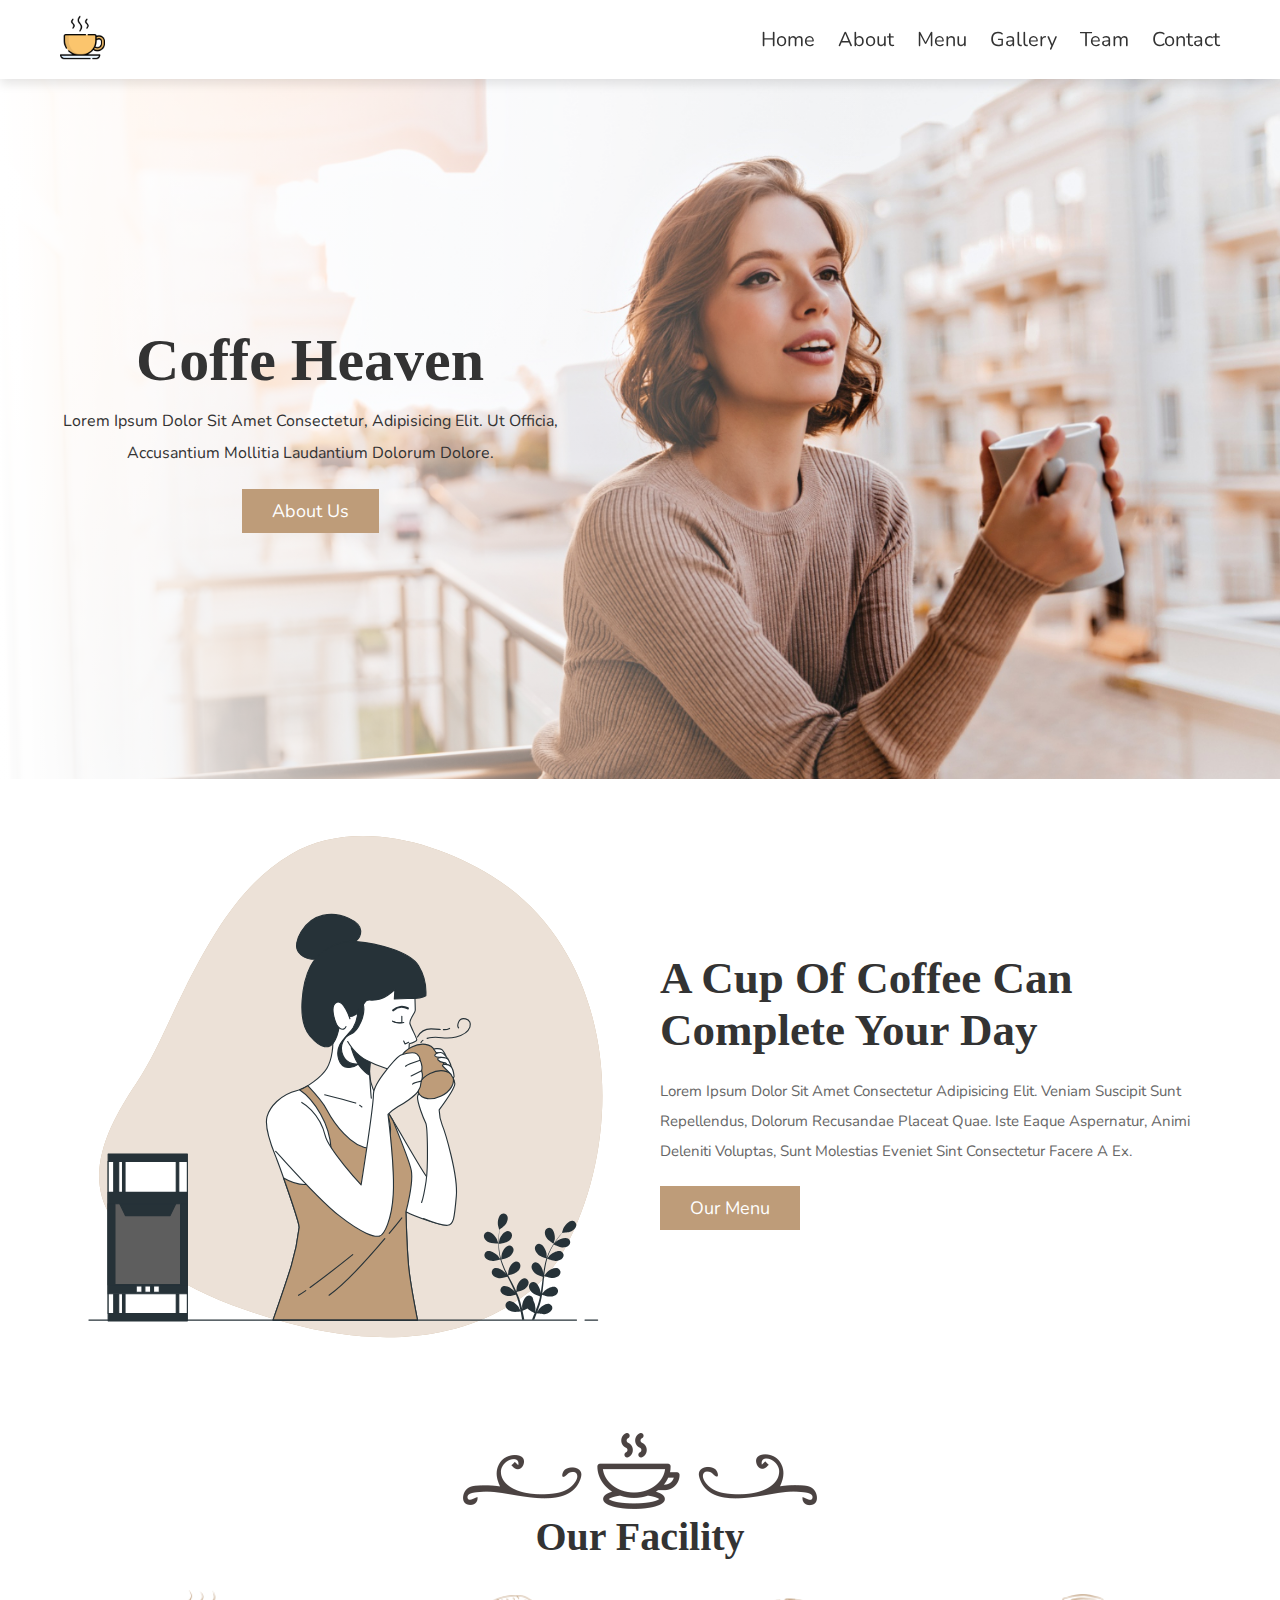
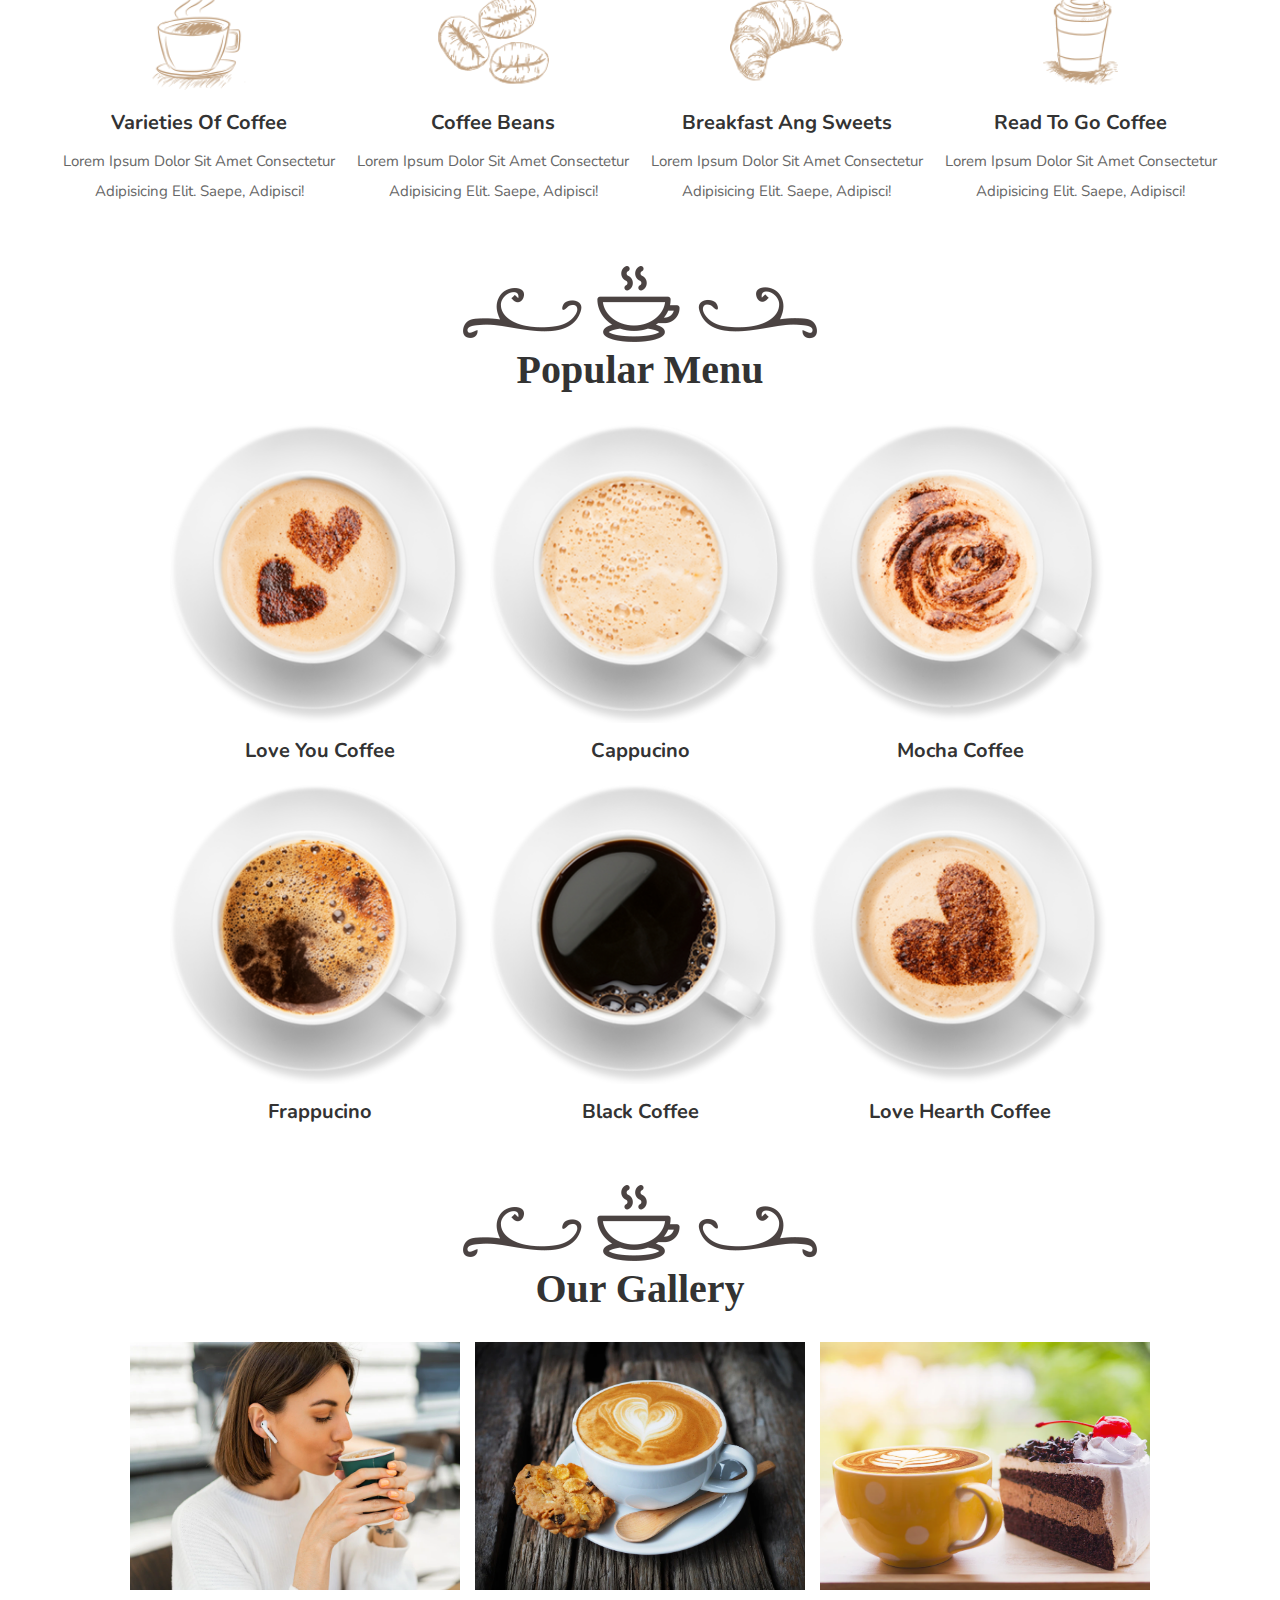
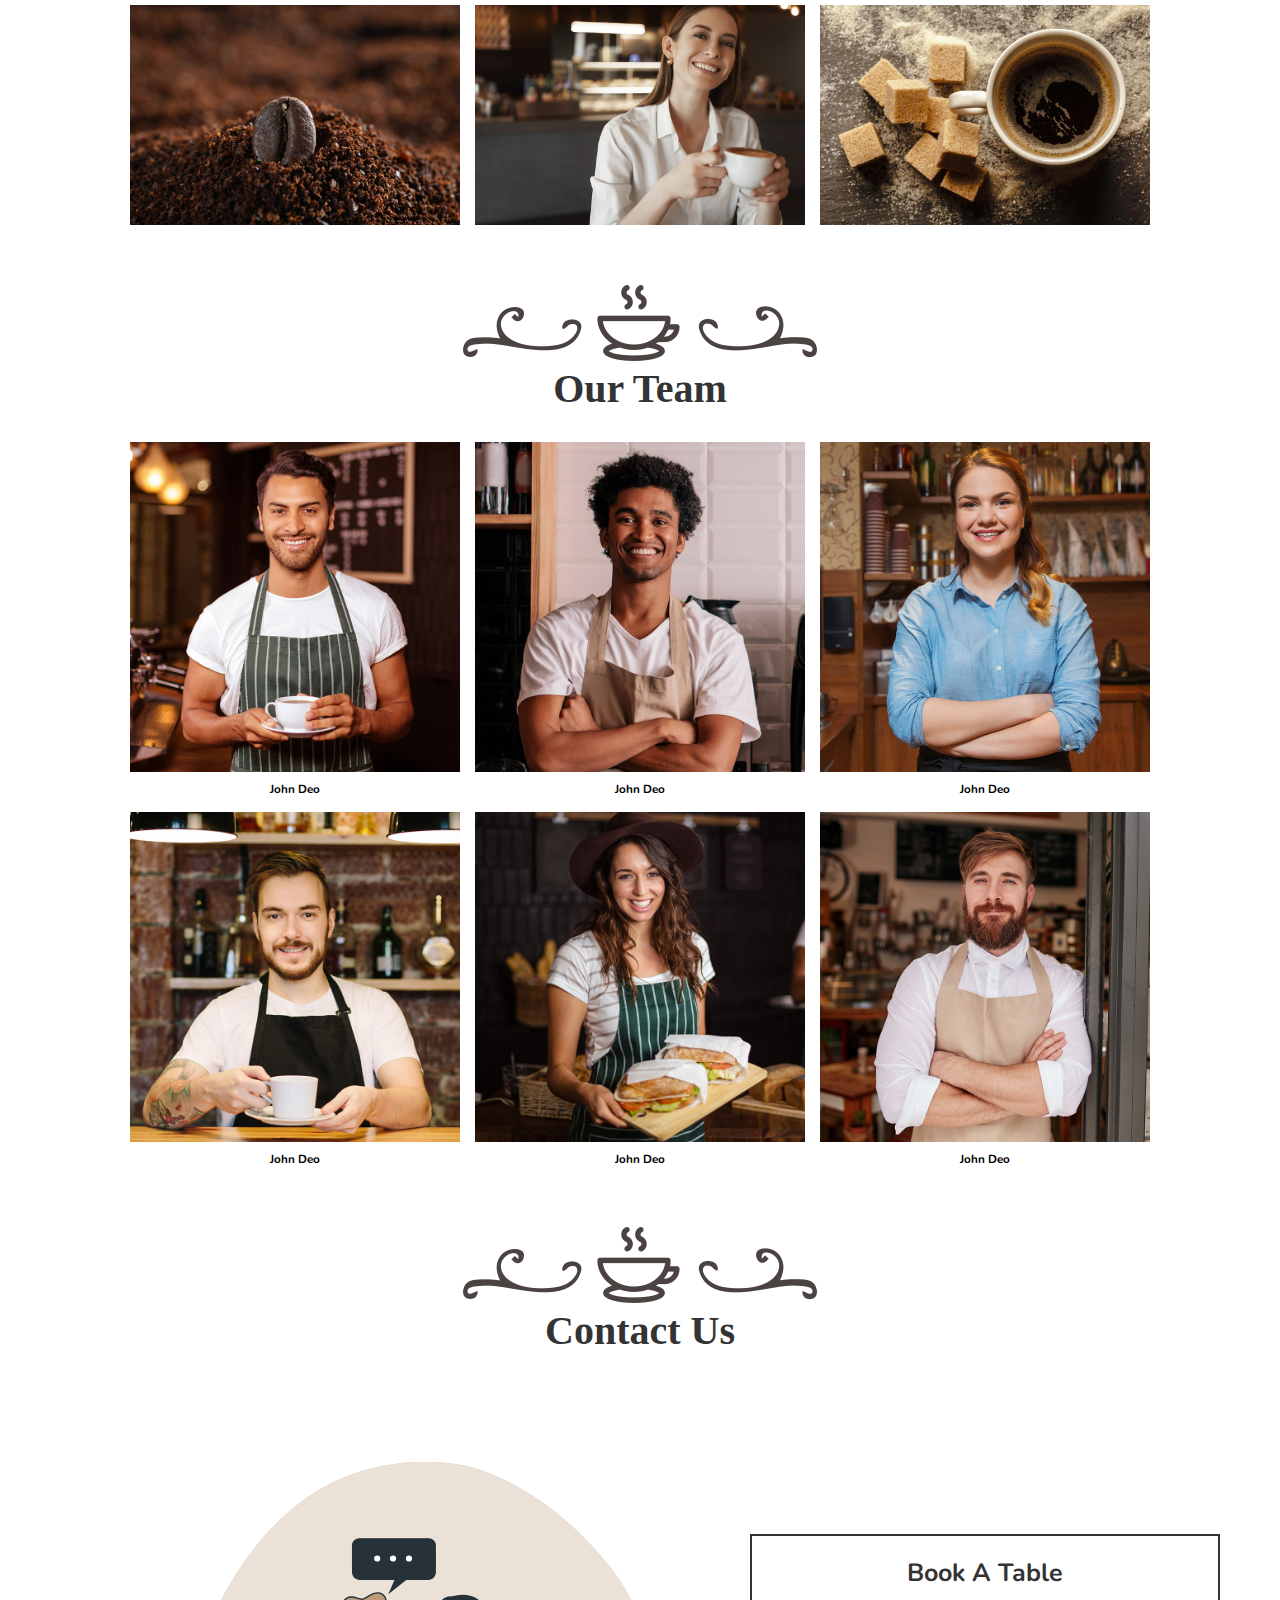
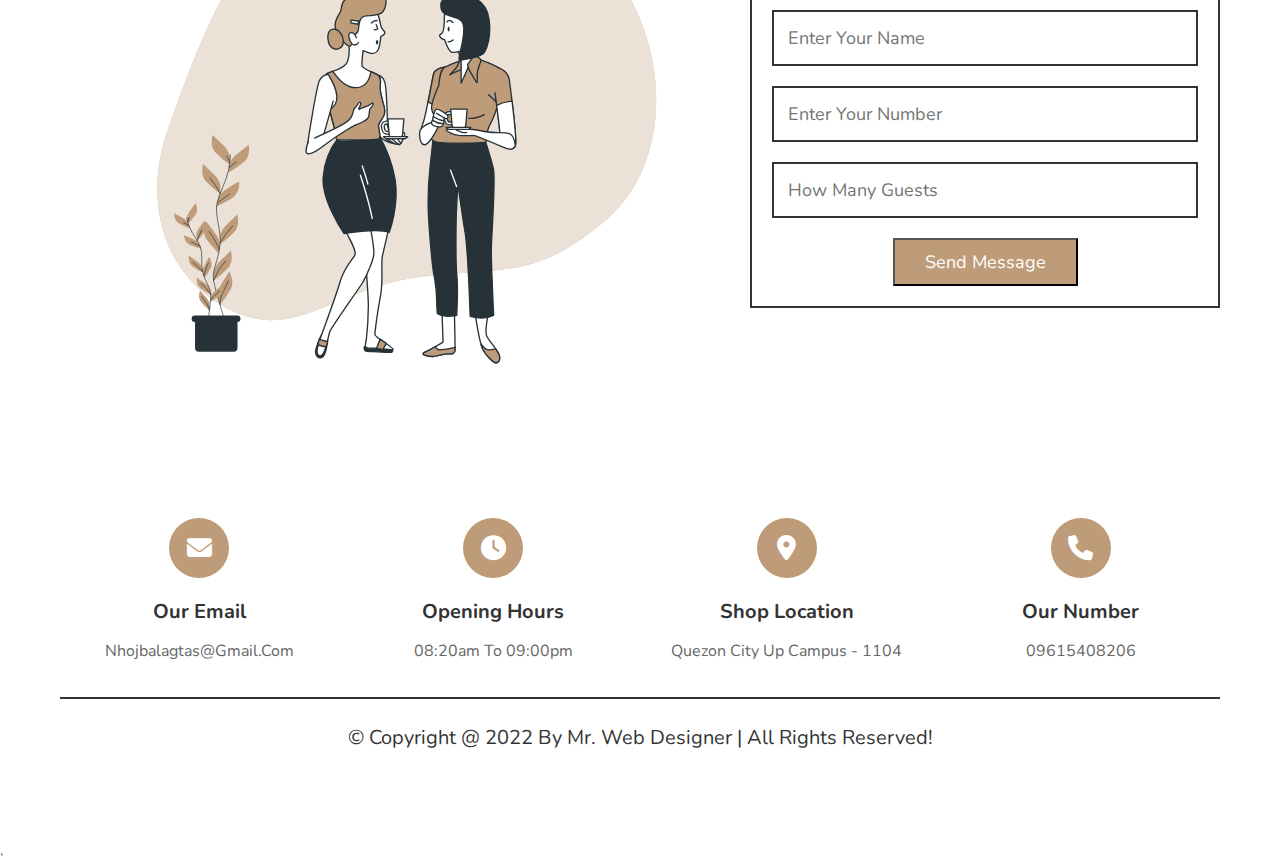
<file: try.html>
<!DOCTYPE html>
<html lang="en">
<head>
    <meta charset="UTF-8">
    <meta http-equiv="X-UA-Compatible" content="IE=edge">
    <meta name="viewport" content="width=device-width, initial-scale=1.0">
    <link rel="stylesheet" href="try.css">
     <!-- font awesome cdn link  -->
   <link rel="stylesheet" href="https://cdnjs.cloudflare.com/ajax/libs/font-awesome/6.1.1/css/all.min.css">
  
   <title>Document</title>
</head>
<body>
    

    <!-- Header section start -->

    <header class="header">
        <section class="flex">

           <a href="#home" class="logo"><img src="images/logo.png" alt=""></a>

           <nav class="navbar">
               <a href="#home">home</a>
               <a href="#about">about</a>
               <a href="#menu">menu</a>
               <a href="#gallery">gallery</a>
               <a href="#team">team</a>
               <a href="#contact">contact</a>
           </nav>

           <div id="menu-btn" class="fas fa-bars"></div>
 
        </section>
    </header>
    <!-- Header section ends-->

    <!-- Home section start-->

    <div class="home-bg">
        <section id="home" class="home">
            <div class="content">
                <h3>coffe heaven</h3>
                <p>Lorem ipsum dolor sit amet consectetur, adipisicing elit. Ut officia, accusantium mollitia laudantium dolorum dolore.</p>
                <a href="#about" class="btn">about us</a>
            </div>
        </section>
    </div>
    <!-- Home section ends-->

    <!-- About section start-->
     <section id="about" class="about">
        <div class="image">
            <img src="images/about-img.svg" alt="">
        </div>

        <div class="content">
            <h3>A cup of coffee can complete your day</h3>
            <p>Lorem ipsum dolor sit amet consectetur adipisicing elit. Veniam suscipit sunt repellendus, dolorum recusandae placeat quae. Iste eaque aspernatur, animi deleniti voluptas, sunt molestias eveniet sint consectetur facere a ex.</p>
            <a href="#menu" class="btn">our menu</a>
        </div>
     </section>

     <!-- About section ends-->

     <!-- Facility section start-->

     <section class="facility">

        <div class="heading">
            <img src="images/heading-img.png" alt="">
            <h3>our facility</h3>
        </div>

        <div class="box-container">

            <div class="box">
                <img src="images/icon-1.png" alt="">
                <h3>varieties of coffee</h3>
                <p>Lorem ipsum dolor sit amet consectetur adipisicing elit. Saepe, adipisci!</p>
            </div>

            <div class="box">
                <img src="images/icon-2.png" alt="">
                <h3>coffee beans</h3>
                <p>Lorem ipsum dolor sit amet consectetur adipisicing elit. Saepe, adipisci!</p>
            </div>

            <div class="box">
                <img src="images/icon-3.png" alt="">
                <h3>breakfast ang sweets</h3>
                <p>Lorem ipsum dolor sit amet consectetur adipisicing elit. Saepe, adipisci!</p>
            </div>

            <div class="box">
                <img src="images/icon-4.png" alt="">
                <h3>read to go coffee</h3>
                <p>Lorem ipsum dolor sit amet consectetur adipisicing elit. Saepe, adipisci!</p>
            </div>
        </div>
     </section>

     <!-- Facility section ends-->


     <!-- Menu section start-->
     <section id="menu" class="menu">
         
      <div class="heading">
          <img src="images/heading-img.png" alt="">
          <h3>Popular menu</h3>
      </div>

      <div class="box-container">

        <div class="box">
            <img src="images/menu-1.png" alt="">
            <h3>love you coffee</h3>
        </div>

        <div class="box">
            <img src="images/menu-2.png" alt="">
            <h3>cappucino</h3>
        </div>

        <div class="box">
            <img src="images/menu-3.png" alt="">
            <h3>mocha coffee</h3>
        </div>

        <div class="box">
            <img src="images/menu-4.png" alt="">
            <h3>frappucino</h3>
        </div>

        <div class="box">
            <img src="images/menu-5.png" alt="">
            <h3>black coffee</h3>
        </div>

        <div class="box">
            <img src="images/menu-6.png" alt="">
            <h3>love hearth coffee</h3>
        </div>
      </div>
     </section>

     <!-- Menu section ends-->

     <!-- Gallery section start-->
     
     <section class="gallery" id="gallery">

         <div class="heading">
             <img src="images/heading-img.png" alt="">
             <h3>our gallery</h3>
         </div>

         <div class="box-container">

            <img src="images/gallery-1.webp" alt="">
            <img src="images/gallery-2.webp" alt="">
            <img src="images/gallery-3.webp" alt="">
            <img src="images/gallery-4.webp" alt="">
            <img src="images/gallery-5.webp" alt="">
            <img src="images/gallery-6.webp" alt="">
            
            
         </div>
     </section>

     <!-- Gallery section ends-->

     <!--Team section start-->

     <section class="team" id="team">

        <div class="heading">
            <img src="images/heading-img.png" alt="">
            <h3>our team</h3>
        </div>
     
      <div class="box-container">
        <div class="box">
            <img src="images/our-team-1.jpg" alt="">
            <h3>John Deo</h3>
        </div>

        <div class="box">
            <img src="images/our-team-2.jpg" alt="">
            <h3>John Deo</h3>
        </div>

        <div class="box">
            <img src="images/our-team-3.jpg" alt="">
            <h3>John Deo</h3>
        </div>

        <div class="box">
            <img src="images/our-team-4.jpg" alt="">
            <h3>John Deo</h3>
        </div>

        <div class="box">
            <img src="images/our-team-5.jpg" alt="">
            <h3>John Deo</h3>
        </div>

        <div class="box">
            <img src="images/our-team-6.jpg" alt="">
            <h3>John Deo</h3>
        </div>
     </div>
     </section>

     <!-- Team section ends-->

     <!-- Contact section start-->

     <section class="contact" id="contact">

        <div class="heading">
           <img src="images/heading-img.png" alt="">
           <h3>contact us</h3>
        </div>
     
        <div class="row">
     
           <div class="image">
              <img src="images/contact-img.svg" alt="">
           </div>
     
           <form action="" method="post">
              <h3>book a table</h3>
              <input type="text" name="name" required class="box" maxlength="20" placeholder="enter your name">
              <input type="number" name="number" required class="box" maxlength="20" placeholder="enter your number" min="0" max="9999999999" onkeypress="if(this.value.length == 10) return false">
              <input type="number" name="guests" required class="box" maxlength="20" placeholder="how many guests" min="0" max="99" onkeypress="if(this.value.length == 2) return false">
              <input type="submit" name="send" value="send message" class="btn">
           </form>
     
        </div>
     </section>

     <!-- Contact section ends-->

     <!-- footer section start-->

     <section class="footer">

        <div class="box-container">


            <div class="box">
                <i class="fas fa-envelope"></i>
                <h3>our email</h3>
                <p>nhojbalagtas@gmail.com</p>
            </div>

            <div class="box">
              <i class="fas fa-clock"></i>
              <h3>opening hours</h3>
              <p>08:20am to 09:00pm</p>
            </div>

            <div class="box">
                <i class="fas fa-map-marker-alt"></i>
                <h3>shop location</h3>
                <p>Quezon City Up campus - 1104</p>
            </div>

            <div class="box">
                <i class="fas fa-phone"></i>
                <h3>our number</h3>
                <p>09615408206</p>
            </div>

        </div>

        <div class="credit"> &copy; copyright @ 2022 by <span>mr. web designer</span> | all rights reserved!</div>
     </section>

     
<!-- custom js file link  -->
<script src="script.js"></script>

</body>
</html>`
</file>
<file: try.css>
@import url('https://fonts.googleapis.com/css2?family=Merienda+One&family=Nunito:wght@200;300;400;500;600&display=swap');

* {

    box-sizing: border-box;
    margin: 0;
    padding: 0;
    font-family: 'Nunito', sans-serif;
    text-decoration: none;
    text-transform: capitalize;
    
}


:root {

    --main-color: #be9c79;
    --black: #333;
    --white: #fff;
    --light-color: #666;
    --border: .2rem solid var(--black);
    --box-shadow: 0 .5rem 1rem rgba(0,0,0,.1);
}

*::selection {

    background-color: var(--main-color);
    color: var(--white);
}

::-webkit-scrollbar {

    height: .5rem;
    width: 1rem;
}

::-webkit-scrollbar-track {

    background-color: transparent;
}

::-webkit-scrollbar-thumb {

    background-color: var(--main-color);
}

html {

    font-size: 62.5%;
    overflow-x: hidden;
    scroll-behavior: smooth;
    scroll-padding-top: 6.5rem;
}

section {

    padding: 3rem 2rem;
    max-width: 1200px;
    margin: 0 auto;
}

.btn {
    display: inline-block;
    margin-top: 1rem;
    background-color: var(--main-color);
    cursor: pointer;
    color: var(--white);
    font-size: 1.8rem;
    padding: 1rem 3rem;
}

.btn:hover {

    background-color: var(--black);
}

.header {

    position: sticky;
    top: 0; left: 0; right: 0;
    background-color: var(--white);
    box-shadow: var(--box-shadow);
    z-index: 1000;
}

.header .flex {

    display: flex;
    align-items: center;
    justify-content: space-between;
    position: relative;
    padding: 1.5rem 2rem;
}


.header .flex .logo img {

    height: 4.5rem;
}

.header .flex .navbar a {

    margin-left: 2rem;
    font-size: 2rem;
    color: var(--black);
   
}

.header .flex .navbar a:hover {

    color: var(--main-color);
    text-decoration: underline;
}

#menu-btn {

    display: none;
    font-size: 2.5rem;
    color: var(--black);
    cursor: pointer;
}


.home-bg {

    background: linear-gradient(90deg, var(--white), transparent 70%), url("images/home-bg.jpg") no-repeat;
    background-size: cover;
    background-position: center;
}


.home-bg .home {

    min-height: 70rem;
    display: flex;
    align-items: center;

}

.home-bg .home .content {

    width: 50rem;
    text-align: center;
}

.home-bg .home .content h3 {

    font-size: 6rem;
    color: var(--black);
    font-family: 'Merienda One', cursive;
}

.home-bg .home .content p {

    padding: 1rem 0;
    font-size: 1.6rem;
    color: var(--black);
    line-height: 2;
}

.about {

    display: flex;
    align-items: center;
    flex-wrap: wrap;
    gap: 4rem;
}


.about .image {

    flex:1 1 40rem;
}

.about .image img {

    width: 100%;
}


.about .content {

    flex: 1 1 40rem;
}

.about .content h3 {

    font-size: 4.5rem;
    color: var(--black);
    font-family: 'Merienda One', cursive;
    padding-bottom: 1rem;
}

.about .content p {

    padding: 1rem 0;
    line-height: 2;
    color: var(--light-color);
    font-size: 1.5rem;
}

.facility .box-container {

    display: grid;
    grid-template-columns: repeat(auto-fit,minmax(27rem, 1fr));
    gap: 1.5rem;
    align-items: flex-start;

}

.facility .box-container .box {

    text-align: center;
}

.facility .box-container .box  img {

    height: 10rem;
    margin-bottom: .5rem;
}

.facility .box-container .box  h3 {

    font-size: 2rem;
    color: var(--black);
    margin: 1rem 0;
}

.facility .box-container .box p {

    line-height: 2;
    font-size: 1.5rem;
    color: var(--light-color);
}

/*   heading */
.heading {

    text-align: center;
    margin-bottom: 3rem;
}

.heading h3 {

    font-size: 4rem;
    color: var(--black);
    font-family: 'Merienda One', cursive;
}


.menu .box-container {

    display: grid;
    grid-template-columns: repeat(auto-fit,30rem);
    gap: 2rem;
    align-items: flex-start;
    justify-content: center;

}

.menu .box-container .box {

    text-align: center;
}

.menu .box-container .box img  {

    width: 100%;
    margin-bottom: 1rem;
}

.menu .box-container .box h3 {

    font-size: 2rem;
    color: var(--black);
}

.gallery .box-container {

    display: grid;
    grid-template-columns: repeat(auto-fit, 33rem);
    gap: 1.5rem;
    justify-content: center;
}

.gallery .box-container img {

    height: 100%;
    width: 100%;
    object-fit: cover;
}

.team .box-container {

    display: grid;
    grid-template-columns: repeat(auto-fit, 33rem);
    gap: 1.5rem;
    justify-content: center;
}

.team .box-container .box {

    text-align: center;
}

.team .box-container .box img {

    width: 100%;
    object-fit: cover;
    margin-bottom: .5rem;
}

.contact .row{
    display: flex;
    align-items: center;
    flex-wrap: wrap;
    gap:2rem;
 }
 
 .contact .row .image{
    flex:1 1 50rem;
 }
 
 .contact .row .image img{
    width: 100%;
 }
 
 .contact .row form{
    flex:1 1 30rem;
    border:var(--border);
    padding:2rem;
    text-align: center;
 }
 
 .contact .row form h3{
    font-size: 2.5rem;
    margin-bottom: 1rem;
    color:var(--black);
 }
 
 .contact .row form .box{
    width: 100%;
    padding:1.4rem;
    font-size: 1.8rem;
    color:var(--black);
    border:var(--border);
    margin:1rem 0;
 }

 .footer .box-container {

    display: grid;
    grid-template-columns: repeat(auto-fit, minmax(27rem, 1fr));
    gap: 1.5rem;
    align-items: flex-start;
 }

 .footer .box-container .box {

    text-align: center;
 }

 .footer .box-container .box i {

    font-size: 2.5rem;
    line-height: 6rem;
    height: 6rem;
    width: 6rem;
    border-radius: 50%;
    background-color: var(--main-color);
    color: var(--white);
    margin-bottom: 1rem;
 }

 .footer .box-container .box h3 {

    margin: 1rem 0;
    font-size: 2rem;
    color: var(--black);
 }

 .footer .box-container .box p {

   line-height: 2;
   font-size: 1.6rem;
   color: var(--light-color);
 }

 .footer .credit {

    text-align: center;
    margin-top: 3rem;
    padding-top: 2.5rem;
    border-top: var(--border);
    font-size: 2rem;
    color: var(--black);
    padding-bottom: 7rem;
 }

 .footer .credit span {

    color: var(--black);
 }


 /* media queries */


 @media (max-width:991px) {

    html {

        font-size: 55%;
    }
 }

 @media (max-width:768px) {

    #menu-btn {
        display: inline-block;
        transition:  .2s linear;
    }

    #menu-btn.fa-times {

        transform: rotate(180deg);
    }
    .header .flex .navbar {

        position: absolute;
        top 99%; left:0; right: 0;
        background-color: var(--white);
        border-top: var(--border);
        border-bottom: var(--border);
        clip-path: polygon(0 0, 100% 0, 0 0);
        transition:  .2s linear;
    }

    .header .flex .navbar.active {

        clip-path:  polygon(0 0, 100% 0, 100% 100%, 0% 100%);
    }

    .header .flex .navbar a {

        display: block;
        margin: 2rem;
    }

    .home-bg {

        background-position: left;
    }
    
    .home-bg .home {

        justify-content: center;
    }

    .home-bg .home .content h3 {

        font-size: 4rem;
    }

    .about .content h3 {

        font-size: 3rem;
    }
 }

 @media (max-width:450px){

    html{
       font-size: 50%;
    }
 
    .heading img{
       height: 3rem;
    }
 
    .heading h3{
       font-size: 3rem;
    }
 
 }
</file>
